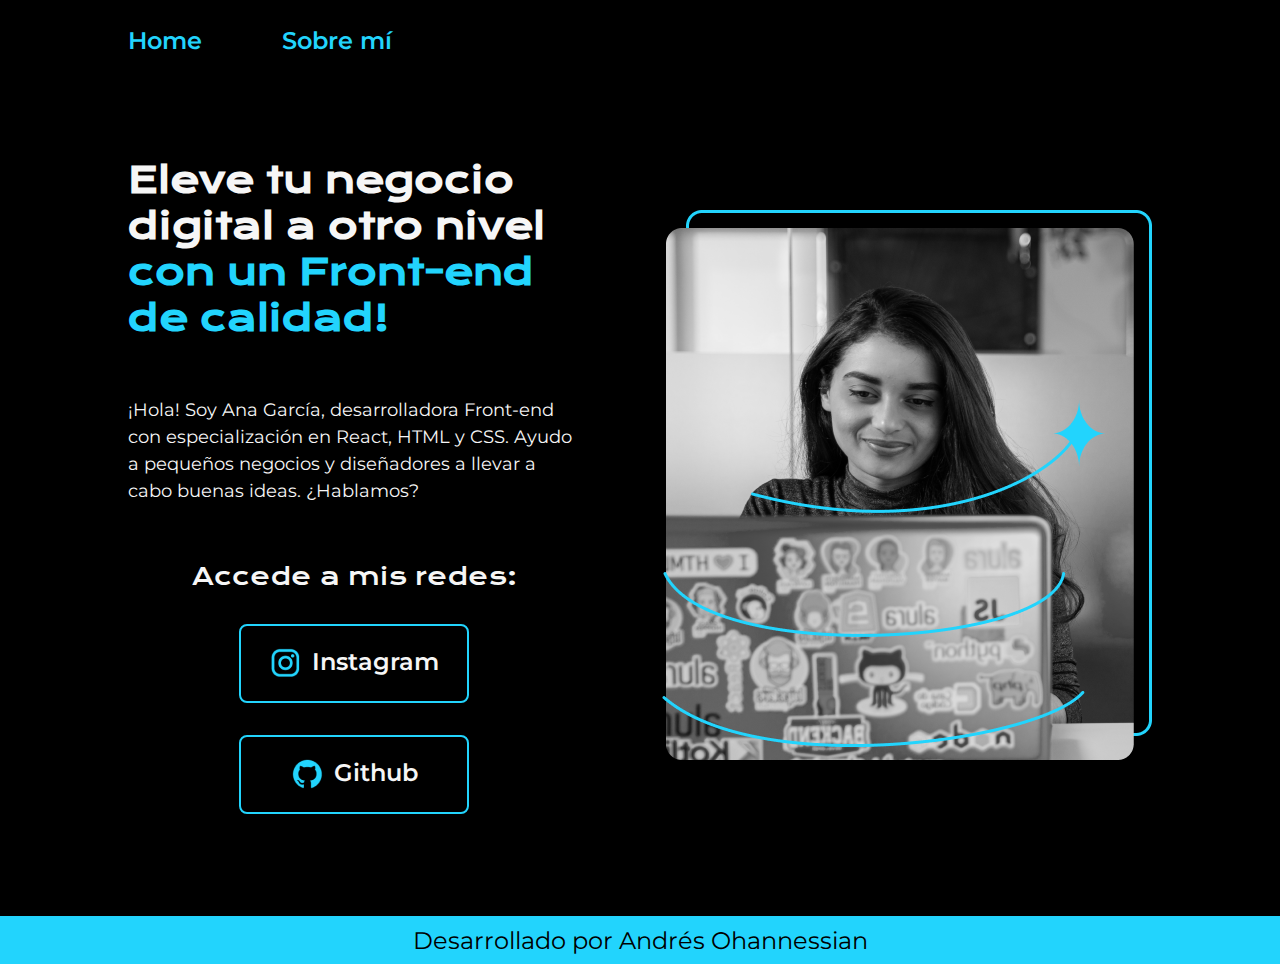
<file: index.html>
<!DOCTYPE html>
<html lang="es-mx">
<head>
        <meta charset="UTF-8">
        <meta http-equiv="X-UA-Compatible" content="IE=edge">
        <meta name="viewport" content="width=device-width, initial-scale=1.0">
        <title>Portafolio</title>
        <link rel="stylesheet" href="styles/style.css">
</head>
<body>
        <header class="header">
                <nav class="header__menu">
                        <a class="header__menu__link" href="index.html">Home</a>
                        <a class="header__menu__link" href="about.html">Sobre mí</a>
                </nav>
        </header>
        <main class="presentacion">
                <section class="presentacion__contenido">
                        <h1 class="presentacion__contenido__titulo">
                                Eleve tu negocio digital a otro nivel 
                                <strong class="titulo-destaque">con un Front-end de calidad!</strong>
                        </h1>
                        <p class="presentacion__contenido__texto">
                                ¡Hola! Soy Ana García, desarrolladora Front-end con especialización en React, HTML y CSS. 
                                Ayudo a pequeños negocios y diseñadores a llevar a cabo buenas ideas. ¿Hablamos?
                        </p>
                        <div class="presentacion__enlaces"> 
                                <h2 class="presentacion__enlaces__subtitulo">Accede a mis redes:</h2>
                                <a class="presentacion__enlaces__link" href="https://www.instagram.com/">
					<img src="assets/instagram.png" alt="Logo de instagram">
					Instagram</a>
                                <a class="presentacion__enlaces__link" href="https://www.github.com/">
					<img src="assets/github.png" alt="Logo de github">
					Github</a>
                        </div>
                </section>
                <img class="presentacion__imagen" src="assets/Imagem.png " alt="Imagen de Ana Garcia Trabajando">
        </main>
        <footer class="footer">
                <p>Desarrollado por Andrés Ohannessian</p>
        </footer>
</body>
</html>

<!--Esta es la sintaxis para hacer comentarios en HTML-->
<!--Fijate que un comentario puede ser mas largo que una linea de codigo
siempre y cuando el mensaje se mantenga dentro de la sintaxis de comentario-->
</file>
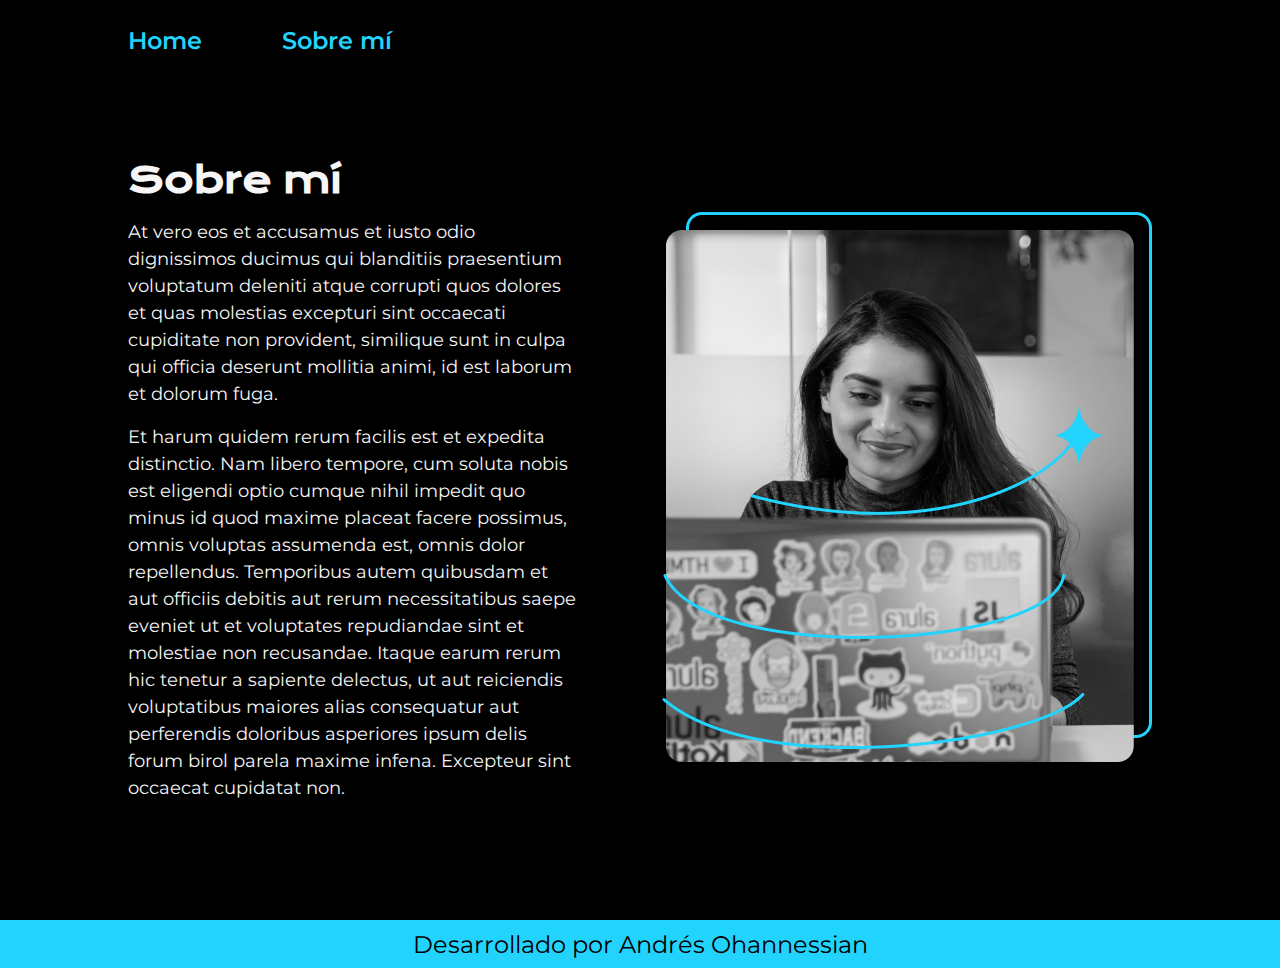
<file: about.html>
<!DOCTYPE html>
<html lang="es-mx ">
<head>
	<meta charset="UTF-8">
	<meta name="viewport" content="width=device-width, initial-scale=1.0">
	<title>Sobre mí</title>
	<link rel="stylesheet" href="styles/style.css">
</head>
<body>
	 <header class="header">
                <nav class="header__menu">
                        <a class="header__menu__link" href="index.html">Home</a>
                        <a class="header__menu__link" href="about.html">Sobre mí</a>
                </nav>
        </header>
        <main class="presentacion">
		<section class="Presentacion__contenido">
			<h1 class="presentacion__contenido__titulo">Sobre mí</h1>
			<p class="presentacion__contenido__texto">
				At vero eos et accusamus et iusto odio dignissimos ducimus qui blanditiis praesentium voluptatum
			 	deleniti atque corrupti quos dolores et quas molestias excepturi sint occaecati cupiditate non 
				provident, similique sunt in culpa qui officia deserunt mollitia animi, id est laborum et dolorum fuga.
			</p>
			<p class="presentacion__contenido__texto">
				Et harum quidem rerum facilis est et expedita distinctio. Nam libero tempore, cum soluta nobis est 
				eligendi optio cumque nihil impedit quo minus id quod maxime placeat facere possimus, omnis voluptas 
				assumenda est, omnis dolor repellendus. Temporibus autem quibusdam et aut officiis debitis aut rerum 
				necessitatibus saepe eveniet ut et voluptates repudiandae sint et molestiae non recusandae. Itaque 
				earum rerum hic tenetur a sapiente delectus, ut aut reiciendis voluptatibus maiores alias consequatur 
				aut perferendis doloribus asperiores ipsum delis forum birol parela maxime infena. Excepteur sint 
				occaecat cupidatat non.
			</p>
		</section>
                <img class="presentacion__imagen" src="assets/Imagem.png " alt="Imagen de Ana Garcia Trabajando">
        </main>
        <footer class="footer">
                <p>Desarrollado por Andrés Ohannessian</p>
        </footer>
</body>
</html>
</file>
<file: styles/style.css>
@import url('https://fonts.googleapis.com/css2?family=Krona+One&family=Montserrat:ital,wght@0,100..900;1,100..900&display=swap');

:root{
        --color-primario: #000000;
        --color-secundario: #f6f6f6;
        --color-terciario: #22d4fd;
        --color-hover: #272727;

        --fuente-montserrat: "Montserrat", sans-serif;
        --fuente-krona: "Krona One", sans-serif; 
}

* {
        padding: 0;
        margin: 0;
}

body{
        background-color: var(--color-primario);
        color: var(--color-secundario); 
        box-sizing: border-box;
}

.header{
        padding: 2% 0% 0% 10%;
}

.header__menu{
        display: flex;
        gap: 80px;
}

.header__menu__link{
        font-size: 1.5rem;
        font-family: var(--fuente-montserrat);
        font-weight: 600;
        color: var(--color-terciario);
        text-decoration: none;
}

.presentacion{
        display: flex;
        align-items: center;
        padding: 8% 10%;
        justify-content: space-between;
        gap: 82px;
}

.presentacion__contenido{
        width: 50%;
        display: flex;
        flex-direction: column;
        gap: 40px;
}

.presentacion__contenido__titulo{
        font-size: 2.25rem;
        font-family: var(--fuente-krona); 
}

.titulo-destaque{
        color: var(--color-terciario); 
}

.presentacion__contenido__texto{
        font-size: 1.125rem;
        font-family: var(--fuente-montserrat);
        font-weight: 400;
        line-height: 1.5;
        margin-bottom: 16px;
        margin-top: 16px;
}

.presentacion__enlaces{
        display: flex;
        justify-content: space-between;
	flex-direction: column;
	align-items: center;
	gap: 32px;
}

.presentacion__enlaces__subtitulo{
	font-family: var(--fuente-krona);
	font-size: 1.5rem;
	font-weight: 400;
}

.presentacion__enlaces__link{
        width: 50%;
        text-align: center;
        padding: 21.5px 0;
        border-radius: 8px;
        font-family: var(--fuente-montserrat);
        font-size: 1.5rem;
        font-weight: 600;
        text-decoration: none;
        color: var(--color-secundario);
	border: 2px solid var(--color-terciario);
	display: flex;
	justify-content: center;
	gap: 10px;
} 

.presentacion__enlaces__link:hover{
        cursor: pointer;
	background-color: var(--color-hover);
}

.presentacion__imagen{
        width: 50%;
}

.footer{
        background-color: var(--color-terciario);
        padding: 24px;
        color: var(--color-primario);
        text-align: center;
        font-family: var(--fuente-montserrat);
        font-size: 1.5rem;
        font-weight: 400;
        display: flex;
        justify-content: center;
        align-items: center;
        height: 0px; 
}

@media (max-width: 1200px){
        
        .header{
                padding: 3%;
        }

        .header__menu{
                justify-content: center;
        }

        .presentacion{
                flex-direction: column-reverse;
                padding: 5%;
        }

        .presentacion__contenido{
                width: auto;
        }

}

/* Este es un comentario en CSS. */
/* Este es otro comentario con salto de pagina.
Fijate que mientras el comentario se mantenga dentro de la sintaxis, 
puede seguir comentado. */
</file>
